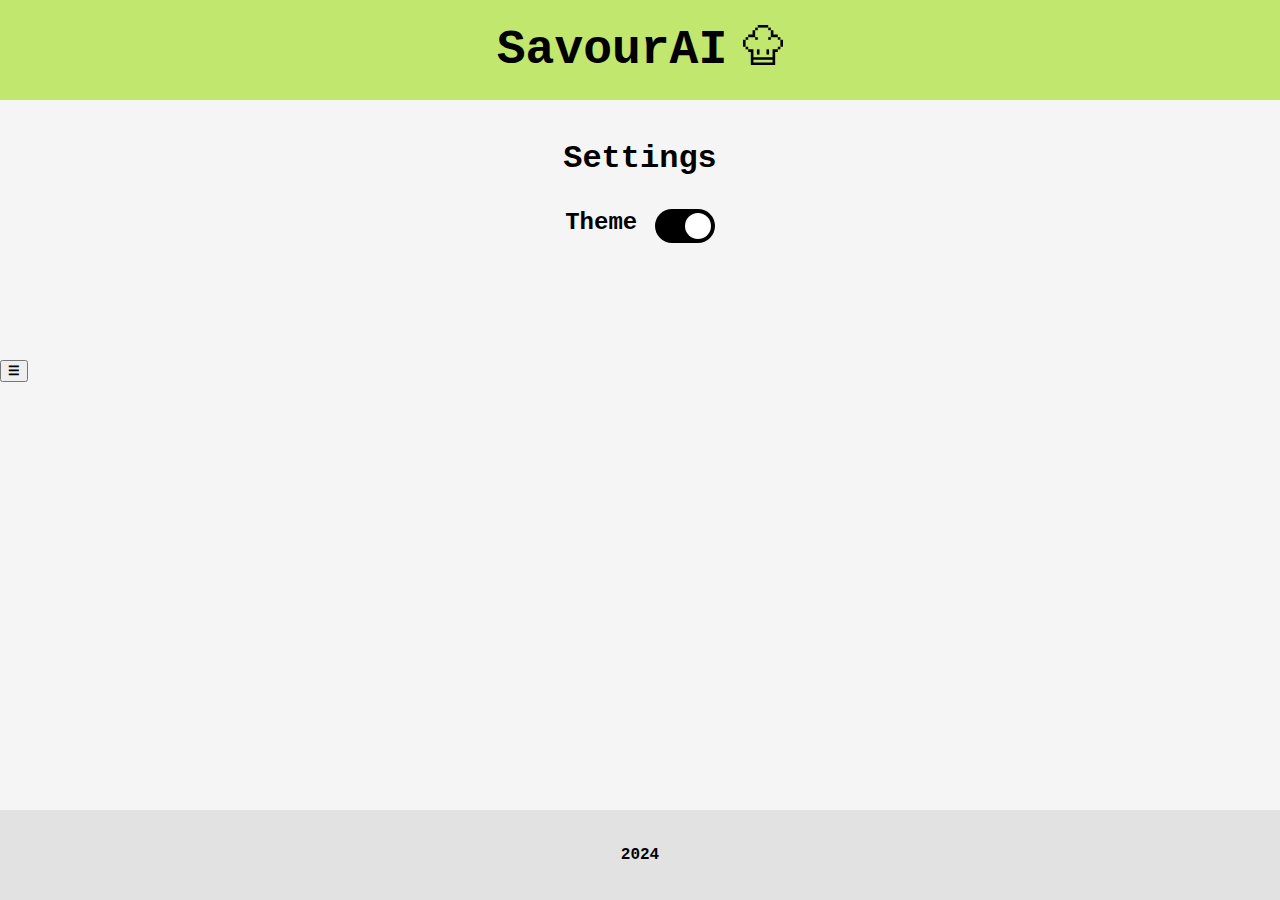
<file: savouraifrontend/settings.html>
<!DOCTYPE html>
<html lang="en">
<head>
    <meta charset="UTF-8">
    <meta name="viewport" content="width=device-width, initial-scale=1.0">
    <title>SavourAI</title>
    <script src="src/settings.js" type="module" defer></script>
    <script src="src/util.js" type="text/javascript" defer></script>
    <script src="src/sidebar.js" type="text/javascript" defer></script>
    <link rel="stylesheet" href="style.css">
    <script src="src/theme.js" type="text/javascript" defer></script>
    <script src="src/block.js" type="text/javascript" defer></script>
    <link id ="theme" rel="stylesheet" href="">
</head>
<body>
    <header-component></header-component>
    <sidebar-component></sidebar-component>
    <div id="container2" class="container2">  
        <div class="titlecontainer"><h2 class="maintitle">Settings</h2></div>
        <div class="titlecontainer">
            <label class="switchlabel" for="switch">Theme</label>
            <label id="switch" class="switch">
            <input id="checkbox" type="checkbox">
            <span class="slider round"></span>
            </label>
        </div>
    </div>
    <div class="push"></div>
    <footer-component></footer-component>
</body>
</html>
</file>
<file: savouraifrontend/style.css>
html{
    background-color: whitesmoke;
}

html, body {
    padding: 0;
    margin: 0 auto;
}

* {
    font-family: 'Courier New', Courier, monospace;
    font-weight: 600;
}

.title{
    font-size: 3rem;
    font-weight: 800;
}

.maintitle{
    font-weight: 700;
    font-size: 2rem;
    padding-top: 1.5rem;
}

.header{
    display: flex;
    justify-content: center;
    align-items: center;
}

body{
    display: flex;
    min-height: 100vh;
    flex-direction: column;
}

.footer {
    height: 10vh;
    display: flex;
    justify-content: center;
    align-items: center;
    background-color: rgb(226, 226, 226);
}

.push{
    display: flex;
    flex: 1;
}


.logocontainer > img{
    margin-top: 2.3rem;
    height: 40px;
    width: 40px;
}

.logocontainer{
    margin-left: 1rem;
}

h1, h2{
    margin: 0;
    padding: 0;
}

.formcontainer{
    font-size: 1.5rem;
    display: flex;
    align-items: center;
    justify-content: center;
    text-align: centre;
}

.loginform-group{
    margin-top: 2rem;
    margin-bottom: 2rem;
    text-align: center;
}

.input-group{
    margin-top: 2rem;
    margin-bottom: 2rem;
    text-align: center;
}

.input-group > input{
    text-align: center;
}

.input-group > select{
    text-align: center;
}

.input-group > label{
    display:inline-block;
    width:200px;
}

#extra-requests-input-label{
    font-size: 1.3rem;
}

.formbutton{
    font-size: 1.2rem;
    margin-bottom: 3rem;
}

.wrapper {
    display: flex;
    align-items: center;
    justify-content: center;
}

.header{
    height: 100px;
    text-align: center;
    line-height: 100px;
    text-align: center;
    background-color: rgba(193, 231, 110, 1);
}

.error-group{
    margin-left: 1.5rem;
    margin-right: 1rem;
    text-align: center;
    width: 20rem;
}

.error{
    color: rgb(206, 67, 67);
    font-size: 1rem;
}

.redirect{
    margin-top: 1.5rem;
    font-size: 1rem;
}

button:hover{
    filter: brightness(60%);
}

a:hover{
    color: blue;
}

.successPopup {
    background-color: aliceblue;
    border: 2px solid black;
    color: black;
    text-align: center;
    line-height: 2rem;
    border-radius: 0.5rem;
    padding: 20px;
    width: 10rem;
    height: 2rem;
    top: 5%;
    left: 50%;
    transform: translate(-50%, -5%);
    position: fixed;
    opacity: 0;
}

.successPopup2 {
    background-color: gainsboro;
    font-size: 1.2rem;
    border: 2px solid black;
    color: black;
    text-align: center;
    line-height: 2rem;
    border-radius: 0.5rem;
    padding: 20px;
    width: 20rem;
    height: 2rem;
    top: 5%;
    left: 50%;
    transform: translate(-50%, -17%);
    position: fixed;
    opacity: 0;
}

.fadeOut {
    visibility: hidden;
    opacity: 0;
    transition: visibility 0s linear 500ms, opacity 300ms;
}
.fadeIn {
    visibility: visible;
    opacity: 1;
    transition: visibility 0s linear 0s, opacity 300ms;
}

/* The side navigation menu */
.sidebar {
    margin: 0;
    padding: 0;
    width: 0px;
    background-color: rgb(226, 226, 226);
    position: fixed;
    height: 100%;
    overflow: auto;
    transition: 0.2s;
}

.openbtn{
    position: fixed;
    top: 40%;
}

/* Sidebar links */
.sidebar a {
    display: block;
    color: black;
    padding: 16px;
    text-decoration: none;
    transition: 0.2s;
}
  
/* Active/current link */
.sidebar a.active {
    background-color: rgba(193, 231, 110, 1);
    color: black;
}
  
/* Links on mouse-over */
.sidebar a:hover:not(.active) {
    background-color: black;
    color: white;
}
  
/* Page content. The value of the margin-left property should match the value of the sidebar's width property */
.container2 {
    margin-left: 0px;
    transition: margin-left .2s; /* If you want a transition effect */
    padding-left: 10px;
    padding-right: 10px;
    padding-bottom: 2rem;
}

.custom-food{
    display: none;
}

.label2{
    font-size: 1.5rem;
}

.label2small{
    font-size: 1rem;
}

.item{
    font-size: 1rem;
}

.item-button{
    margin-left: 0.5rem;
    height:1.5rem;
    width:1.5rem;
}

.item-container{
    margin-right: 1rem;
    display: flex;
    align-items: center;
    flex-direction: row;
}

.mainform-input{
    background-color: white;
    font-size: 1rem;
    width: 170px;
    border: 1px solid black;
}

.titlecontainer{
    margin-top: 1rem;
    text-align: center;
    margin-bottom: 2rem;
}

.outputcontainer{
    display: none;
    margin: 0 auto;
    width: 40rem;
    background-color: rgb(220, 243, 169);
    padding: 0.5rem;
    border: 2px solid black;
    margin-bottom: 2rem;
}

.outputbuttonscontainer{
    margin-top: 2rem;
    margin-bottom: 2rem;
    text-align: center;
}

.outputbuttonscontainer > button > img{
    height: 30px;
    width: 30px;
}

.output > div{
    text-align: center;
}

.output > p {
    padding-top: 1rem;
    font-family: Arial, Helvetica, sans-serif;
}

.output > div > h2{
    padding-top: 1rem;
    padding-bottom: 1rem;
    font-size: 1.5rem;
    font-weight: bold;
}

@media screen and (max-width: 450px) {
    .outputcontainer {
      width:300px;
    }
    .ingredients-list{
        margin-left: 1rem;
    }
}

.typewriter{
    overflow: hidden; /* Ensures the content is not revealed until the animation */
    white-space: wrap; /* Keeps the content on a single line */
    margin: 0 auto; /* Gives that scrolling effect as the typing happens */
    letter-spacing: .15em; /* Adjust as needed */
    animation: 
      typing 2s steps(40, end),
      blink-caret .75s step-end infinite;
}
  
/* The typing effect */
    @keyframes typing {
    from { width: 0 }
    to { width: 100% }
}

/* The typewriter cursor effect */
@keyframes blink-caret {
    from, to { border-color: transparent }
    50% { border-color: orange; }
}

#loader {
    display: none;
    margin: 0 auto;
    border: 16px solid rgb(161, 159, 159); /* Light grey */
    border-top: 16px solid gainsboro; /* Blue */
    border-radius: 50%;
    width: 120px;
    height: 120px;
    animation: spin 2s linear infinite;
}

@keyframes spin {
    0% { transform: rotate(0deg); }
    100% { transform: rotate(360deg); }
}

.itemscontainer{
    width: 80vw;
    margin: 0 auto;
    display: none;  
    flex-direction: row;
    flex-wrap: wrap;
    justify-content: center;
}

.saveditem{
    text-align: center;
    vertical-align: middle;
    background-color: rgb(220, 243, 169);
    padding: 0.5rem;
    border-radius: 1rem;
    margin-left: 1rem;
    margin-right: 1rem;
    margin-top: 1rem;
    margin-bottom: 1rem;
    transition: 0.2s;
}

.itemscontainercollections{
    width: 80vw;
    margin: 0 auto;
    display: none;  
    flex-direction: row;
    flex-wrap: wrap;
    justify-content: center;
}

.collectionitem{
    text-align: center;
    vertical-align: middle;
    background-color: rgb(220, 243, 169);
    padding: 0.5rem;
    border-radius: 1rem;
    margin-left: 1rem;
    margin-right: 1rem;
    margin-top: 1rem;
    margin-bottom: 1rem;
}

.collectionitem > p{
    font-size: larger;
}

@media screen and (max-width: 450px) {
    #saveditem {
        padding: 0.2rem;
    }
}

#return-button{
    font-size: 2rem;
    margin-top: 2rem;
    width: 10rem;
    height: 5rem;
}

.switch {
    position: relative;
    display: inline-block;
    margin-left: 0.5rem;
    width: 60px;
    height: 34px;
}

.switch input { 
    opacity: 0;
    width: 0;
    height: 0;
}

.slider {
    position: absolute;
    cursor: pointer;
    top: 0;
    left: 0;
    right: 0;
    bottom: 0;
    background-color: #ccc;
    -webkit-transition: .4s;
    transition: .4s;
}

.slider:before {
    position: absolute;
    content: "";
    height: 26px;
    width: 26px;
    left: 4px;
    bottom: 4px;
    background-color: white;
    -webkit-transition: .4s;
    transition: .4s;
}

input:checked + .slider {
    background-color: rgb(0, 0, 0)
}

input:focus + .slider {
    box-shadow: 0 0 1px rgb(0, 0, 0)
}

input:checked + .slider:before {
    -webkit-transform: translateX(26px);
    -ms-transform: translateX(26px);
    transform: translateX(26px);
}

/* Rounded sliders */
.slider.round {
    border-radius: 34px;
}

.slider.round:before {
    border-radius: 50%;
}

.switchlabel{
    vertical-align: -7px;
    font-weight: bold;
    font-size: 1.5rem;
}

/* The popup form - hidden by default */
.form-popup {
    margin-top: 1rem;
    display: none;
    text-align: center;    
}

.form-popup > form > input{
    width: 12rem;
    text-align: center;
}

#addtocollectioncontainer{
    display: none;
}

.hidden{
    display: none;
}

.selecteditem{
    background-color: rgb(175, 243, 255);
}

.returnbutton{
    margin-top: 2.2rem;
    margin-left: 1rem;
    margin-right: 1rem;
}

.container3{
    display: flex;
    justify-content: center;
}
</file>
